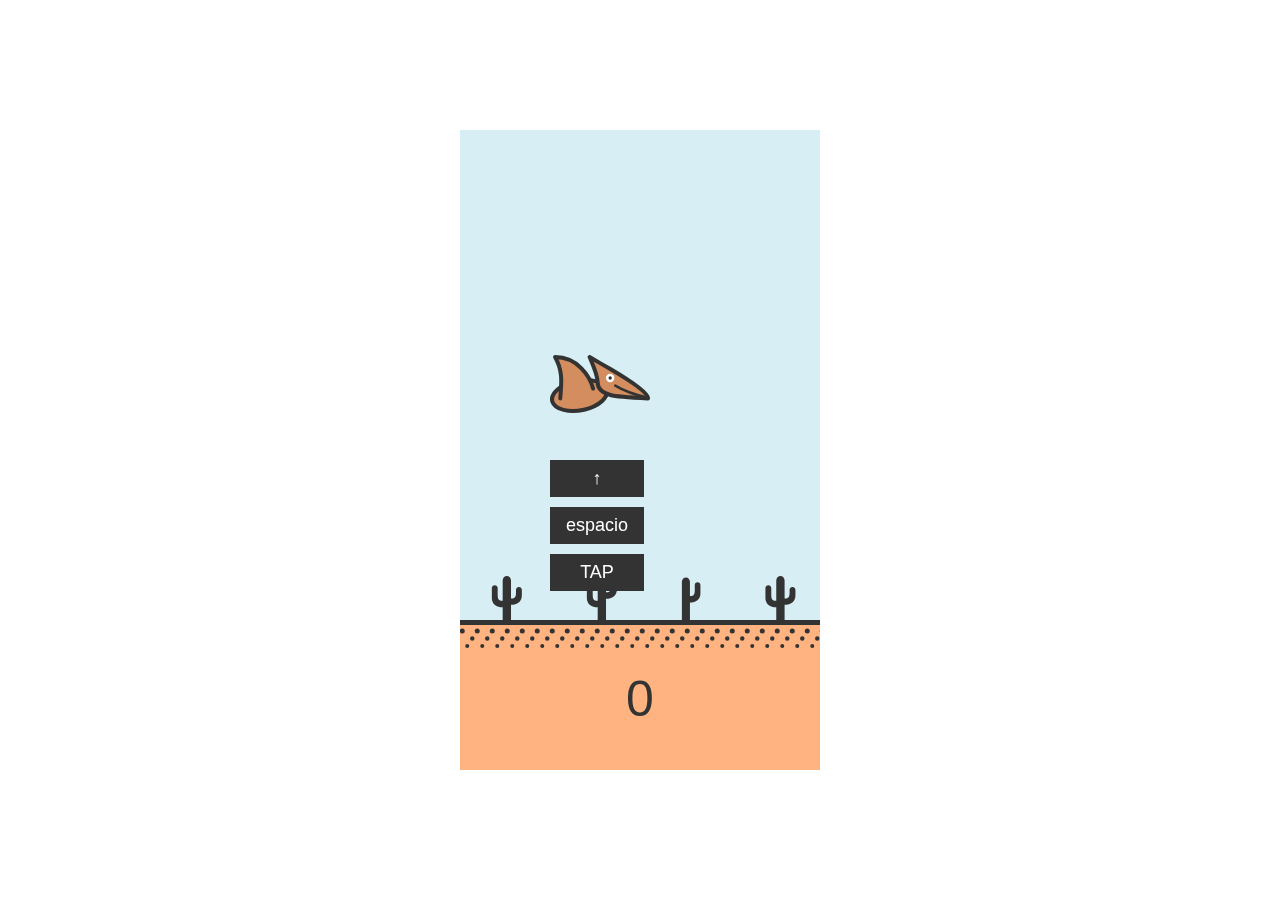
<file: .Juegos/Flappy Dino/index.html>
<!DOCTYPE html>
<html lang="es" >
<head>
  <meta charset="UTF-8">
  <title> Flappy Dino </title>
  <link rel="stylesheet" href="./style.css">

</head>
<body>
<!-- partial:index.partial.html -->
<div class="ctn">
  <canvas id="c" width="360px" height="640px"></canvas>
  <div id="scoreboard">0</div>
  <div id="start-screen">
    <div id="ctrl-ctn">
      <div id="up" class="ctrl-btn">↑</div>
      <div id="space" class="ctrl-btn"> espacio </div>
      <div id="tap" class="ctrl-btn">TAP</div>
    </div>
  </div>
  <div id="gameover-screen">
    <div id="gameover"> Juego Terminado</div>
    <div id="replay"> Repetir </div>
  </div>
</div>
<!-- partial -->
  <script  src="./script.js"></script>

</body>
</html>
</file>
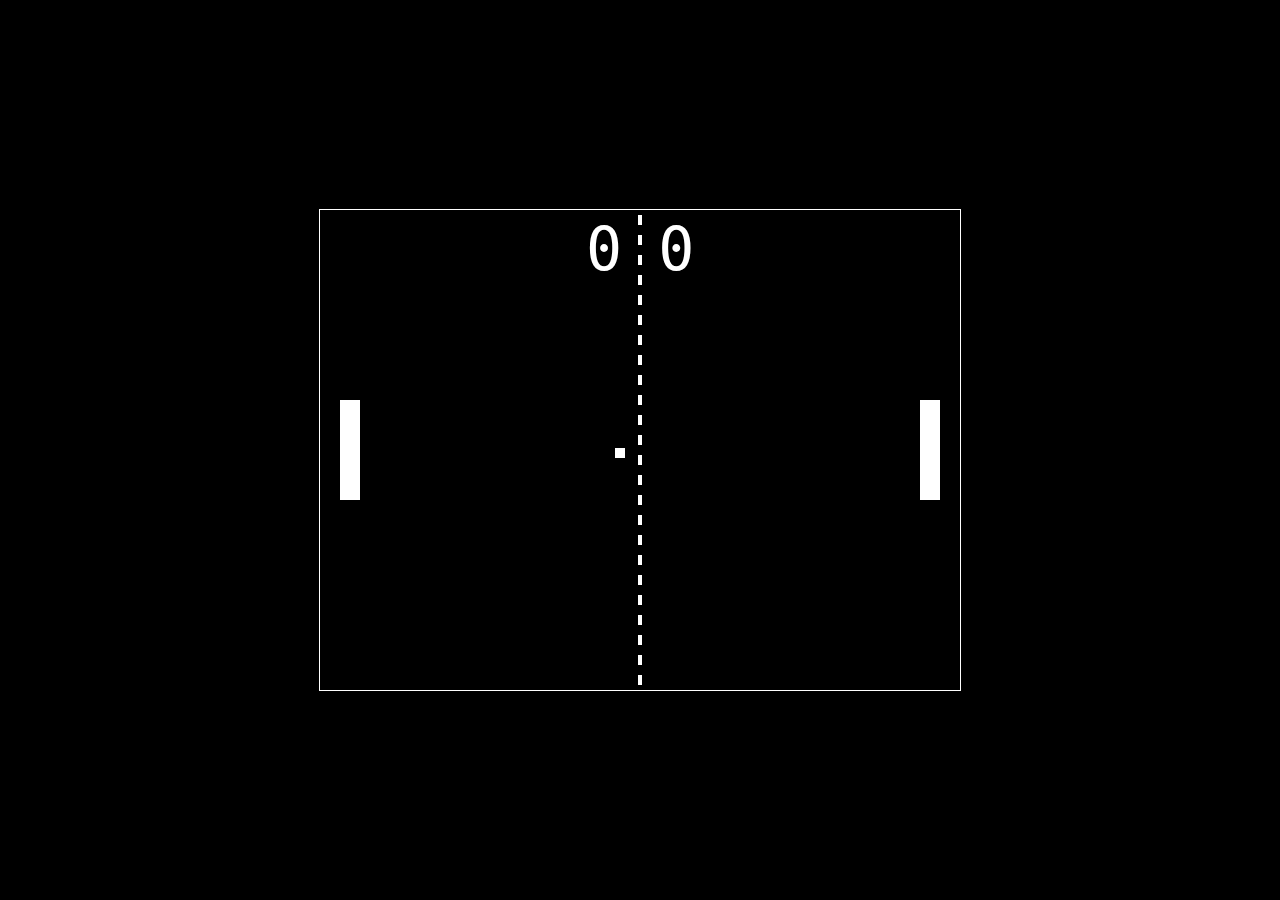
<file: .Juegos/PinPong/index.html>
<!DOCTYPE html>
<html lang="en" >
<head>
  <meta charset="UTF-8">
  <title>CodePen - Pure CSS auto-resizing canvas game</title>
  <link rel="stylesheet" href="./style.css">

</head>
<body>
<!-- partial:index.partial.html -->
<!-- 
Try resizing the screen both vertically and horizontally. The canvas will maintain the defined width/height aspect ratio.
-->

<div class="container">
  <canvas id="c" width="640" height="480" style="background:#000"></canvas>
</div>
<!-- partial -->
  <script  src="./script.js"></script>

</body>
</html>
</file>
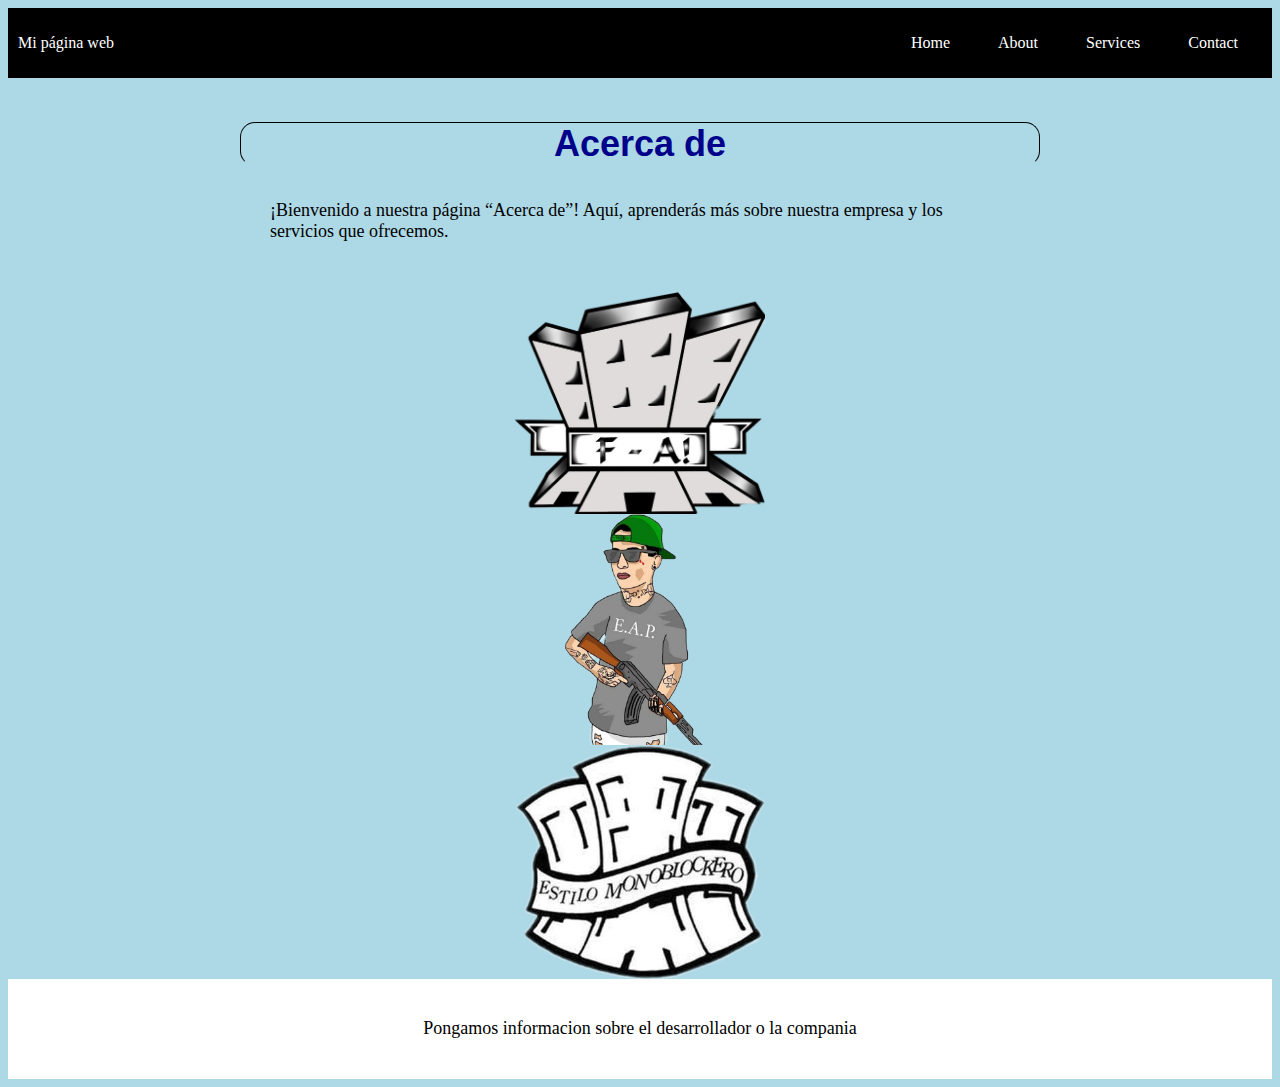
<file: HTML/about.html>
<!DOCTYPE html>
<html lang="es">
<head>
    <meta charset="UTF-8">
    <meta http-equiv="X-UA-Compatible" content="IE=edge">
    <meta name="viewport" content="width=device-width, initial-scale=1.0">
    <link rel="stylesheet" type="text/css" href="/CSS/styles.css">
    <title> Service </title>
</head>
<body>
    <header class="container-nav"> <!-- Contenido de la barra de navegacion -->
        <nav class="navbar" role="navigation">
        <a href="#" class="brand"> Mi página web </a>
        <ul class="nav-links">
            <li><a href="/index.html"> Home </a></li>
            <li><a href="/HTML/about.html"> About </a></li>
            <li><a href="/HTML/services.html"> Services </a></li>
            <li><a href="/HTML/contact.html"> Contact </a></li>
        </ul>
        </nav>
        <button class="button-menu-toggle"> Menu </button>
    </header>
    <main> <!-- Contenido Principal -->
    <div class="container">
        <h1>Acerca de</h1>
            <p> ¡Bienvenido a nuestra página “Acerca de”! Aquí, aprenderás más sobre nuestra empresa y los servicios que ofrecemos. </p>
    </div>
    <div class="imagenes-container">
        <img src="/.Imagenes/FuerteApache1.png" width="250" alt="Descripción de la imagen 1"/>
        <img src="/.Imagenes/FuerteApache2.png" width="150" alt="Descripción de la imagen 2"/>
        <img src="/.Imagenes/FuerteApache3.png" width="250" alt="Descripción de la imagen 3"/>
        </div>
    </main>
    <footer> <!-- Contenido del pie de pagina -->
    <p> Pongamos informacion sobre el desarrollador o la compania </p>
    </footer>
    <script src="/JS/script.js"></script>
</body>
</html>
</file>
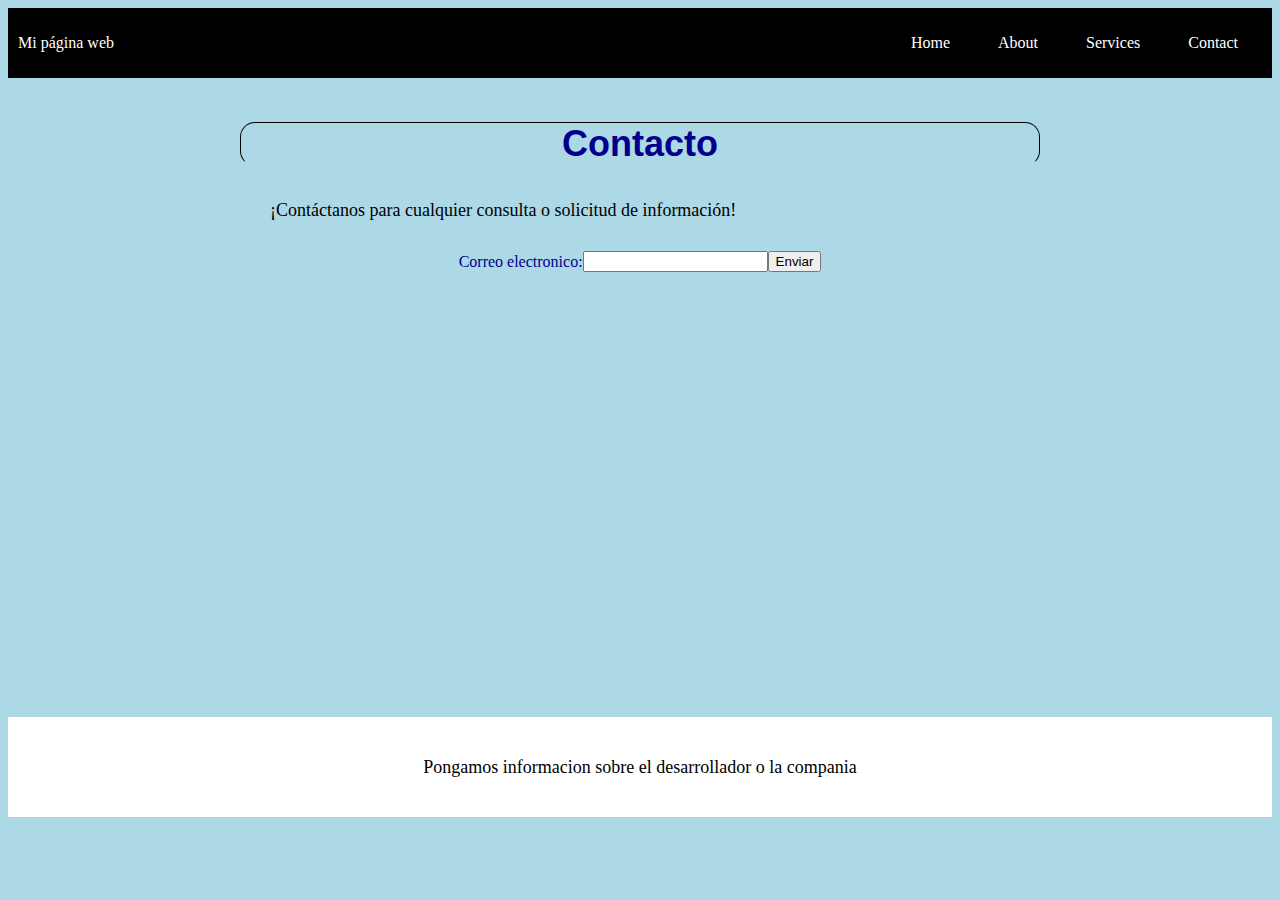
<file: HTML/contact.html>
<!DOCTYPE html>
<html lang="es">
<head>
    <meta charset="UTF-8">
    <meta http-equiv="X-UA-Compatible" content="IE=edge">
    <meta name="viewport" content="width=device-width, initial-scale=1.0">
    <link rel="stylesheet" type="text/css" href="/CSS/styles.css">
    <title> Contact </title>
</head>
<body>
    <header class="container-nav"> <!-- Contenido de la barra de navegacion -->
        <nav class="navbar" role="navigation">
        <a href="#" class="brand"> Mi página web </a>
        <ul class="nav-links">
            <li><a href="/index.html"> Home </a></li>
            <li><a href="/HTML/about.html"> About </a></li>
            <li><a href="/HTML/services.html"> Services </a></li>
            <li><a href="/HTML/contact.html"> Contact </a></li>
        </ul>
        </nav>
        <button class="button-menu-toggle"> Menu </button>
    </header>
    <main> <!-- Contenido Principal -->
    <div class="container">
        <h1>Contacto</h1>
            <p>¡Contáctanos para cualquier consulta o solicitud de información!</p>
        <form id="myForm">
            <label for="email"> Correo electronico: </label>
                <input tyme="email" id="email" name="email" required>
                    <button type="submit"> Enviar </button>
        </form>
        </div>
    </main>
    <footer> <!-- Contenido del pie de pagina -->
    <p> Pongamos informacion sobre el desarrollador o la compania </p>
    </footer>
    <script src="/JS/script.js"></script>
</body>
</html>
</file>
<file: .Juegos/Flappy Dino/style.css>
body {
  width: 100vw;
  height: 100vh;
  margin: 0;
  display: flex;
  align-items: center;
  justify-content: center;
  font-family: Helvetica, sans-serif;
  overflow-x: hidden;
}

canvas {
  position: absolute;
}

.ctn {
  position: relative;
  width: 360px;
  height: 640px;
}

#scoreboard {
  position: absolute;
  top: 540px;
  width: 360px;
  text-align: center;
  font-size: 50px;
  color: #333333;
}

#start-screen {
  position: absolute;
  top: 20px;
}

#gameover-screen {
  visibility: hidden;
  position: absolute;
  width: 360px;
  height: 640px;
  opacity: 0;
  transition: opacity 1s;
  text-align: center;
}

#gameover {
  width: 280px;
  background-color: #333333;
  color: #ffffff;
  padding: 10px 20px;
  font-size: 40px;
  letter-spacing: 4px;
  margin: auto;
  margin-top: 200px;
}

#replay {
  width: 100px;
  background-color: #333333;
  color: #ffffff;
  padding: 10px 20px;
  font-size: 20px;
  letter-spacing: 4px;
  transition: background-color 1s;
  margin: 100px auto;
}

#replay:hover {
  background-color: #ffffff;
  color: #333333;
  cursor: pointer;
}

#ctrl-ctn {
  position: absolute;
  top: 300px;
  left: 80px;
  opacity: 1;
  transition: opacity 1s;
}

.ctrl-btn {
  background-color: #333333;
  color: #ffffff;
  text-align: center;
  font-size: 18px;
  padding: 8px 16px;
  margin: 10px;
}
</file>
<file: .Juegos/PinPong/style.css>
html,
body {
  height: 100%;
}

body {
  background: black;
  margin: 0;
  display: flex;
  align-items: center;
  justify-content: center;
}

.container {
  /*
  set max-width and max-height to canvas 
  width/height respectively
  */
  max-width: 640px;
  max-height: 480px;
  width: 100%;
  height: 100%;
}

canvas {
  outline: 1px solid white;
  max-width: 100%;
  max-height: 100%;
  width: auto;
  height: auto;
}
</file>
<file: CSS/styles.css>
body {
    background-color: lightblue;
    color: darkblue;
}
h1 {
    font-family: "Arial", sans-serif;
    font-size: 36px;
    text-align: center;
    border: 1px solid black;
    border-radius: 15px;
    border-bottom-color: lightblue;
}
.subTitulo {
    flex: 1;
    padding: 15px;
    margin: 20px;
    text-align: center;
    border-bottom: 1px solid black;
    border-radius: 15px;
}
.subTitulo1 {
    flex: 1;
    padding: 15px;
    margin: 20px;
    text-align: center;
    border-top: 1px solid black;
    border-radius: 15px;
}
p {
    font-family: "Georgia", serif;
    font-size: 18px;
    padding: 10px;
    margin: 20px;
    color: black;
}
main {
    min-height: 71vh;
}
.container {
    max-width: 800px;
    margin: auto;
    padding: 20px;
}
.button {
    justify-content: center;
    align-items: center;
    padding: 20px;
    display: flex;
}
.row {
    display: flex;
    flex-wrap: wrap;
    margin: 10px;
} 
.column {
    flex: 1;
    padding: 15px;
}
#myForm {
    justify-content: center;
    align-items: center;
    padding: 0px;
    display: flex;
}
@media (max-width: 600px) {
    .column {
        flex: 100%;
    }
}
.container-nav {
    display: flex;
    padding: 10px;
    height: 50px;
    background-color: black;
}
.navbar {
    display: flex;
    justify-content: space-between;
    width: 100%;
}
.brand {
    display: flex;
    align-items: center;
}
li>a {
    padding: 8px 24px;
}
li {
    list-style-type: none;
}
a {
    color: white;
    text-decoration: none;
}
.nav-links {
    display: flex;
    align-items: center;
}
.button-menu-toggle {
    display: none;
}
.imagenes-container {
    display: flex;
    flex-wrap: wrap;
    justify-content: center;
    align-items: center;
}
.video-container {
    display: flex;
    flex-direction: column;
    align-items: center;
    gap: 50px;
    padding: 50px;
}
footer {
    position: relative;
    bottom: 0;
    z-index: -1;
    display: flex;
    flex-direction: column;
    align-items: center;
    justify-content: center;
    background-color: white;
    min-height: 100px;
    text-align: center;
    width: 100%;
}
imagenes {
    height: 200px;
}
@media (max-width: 768px) {
    .column {
    flex: 100%;
}
.nav-links {
    display: none;
    }
.button-menu-toggle {
    display: block;
    background-color: white;
    border: none;
    border-radius: 50px;
    padding: 0 24px;
    font-family: monospace;
    font-weight: bold;
    font-size: 20px;
    }
.nav-links.nav-links-responsive {
    position: absolute;
    display: flex;
    background-color: rgba(20,20,20);
    width: 100%;
    height: 100%;
    top: 40px;
    left: 0;
    flex-direction: column;
    padding-top: 200px;
    align-items: center;
    gap: 70px;
    font-size: 40px;
    }
}
.imagenes-container {
    flex-direction: column;
}
.video-container {
    padding: 10px;
    gap: 5px;
}
iframe, video {
    max-width: 90%;
}
</file>
